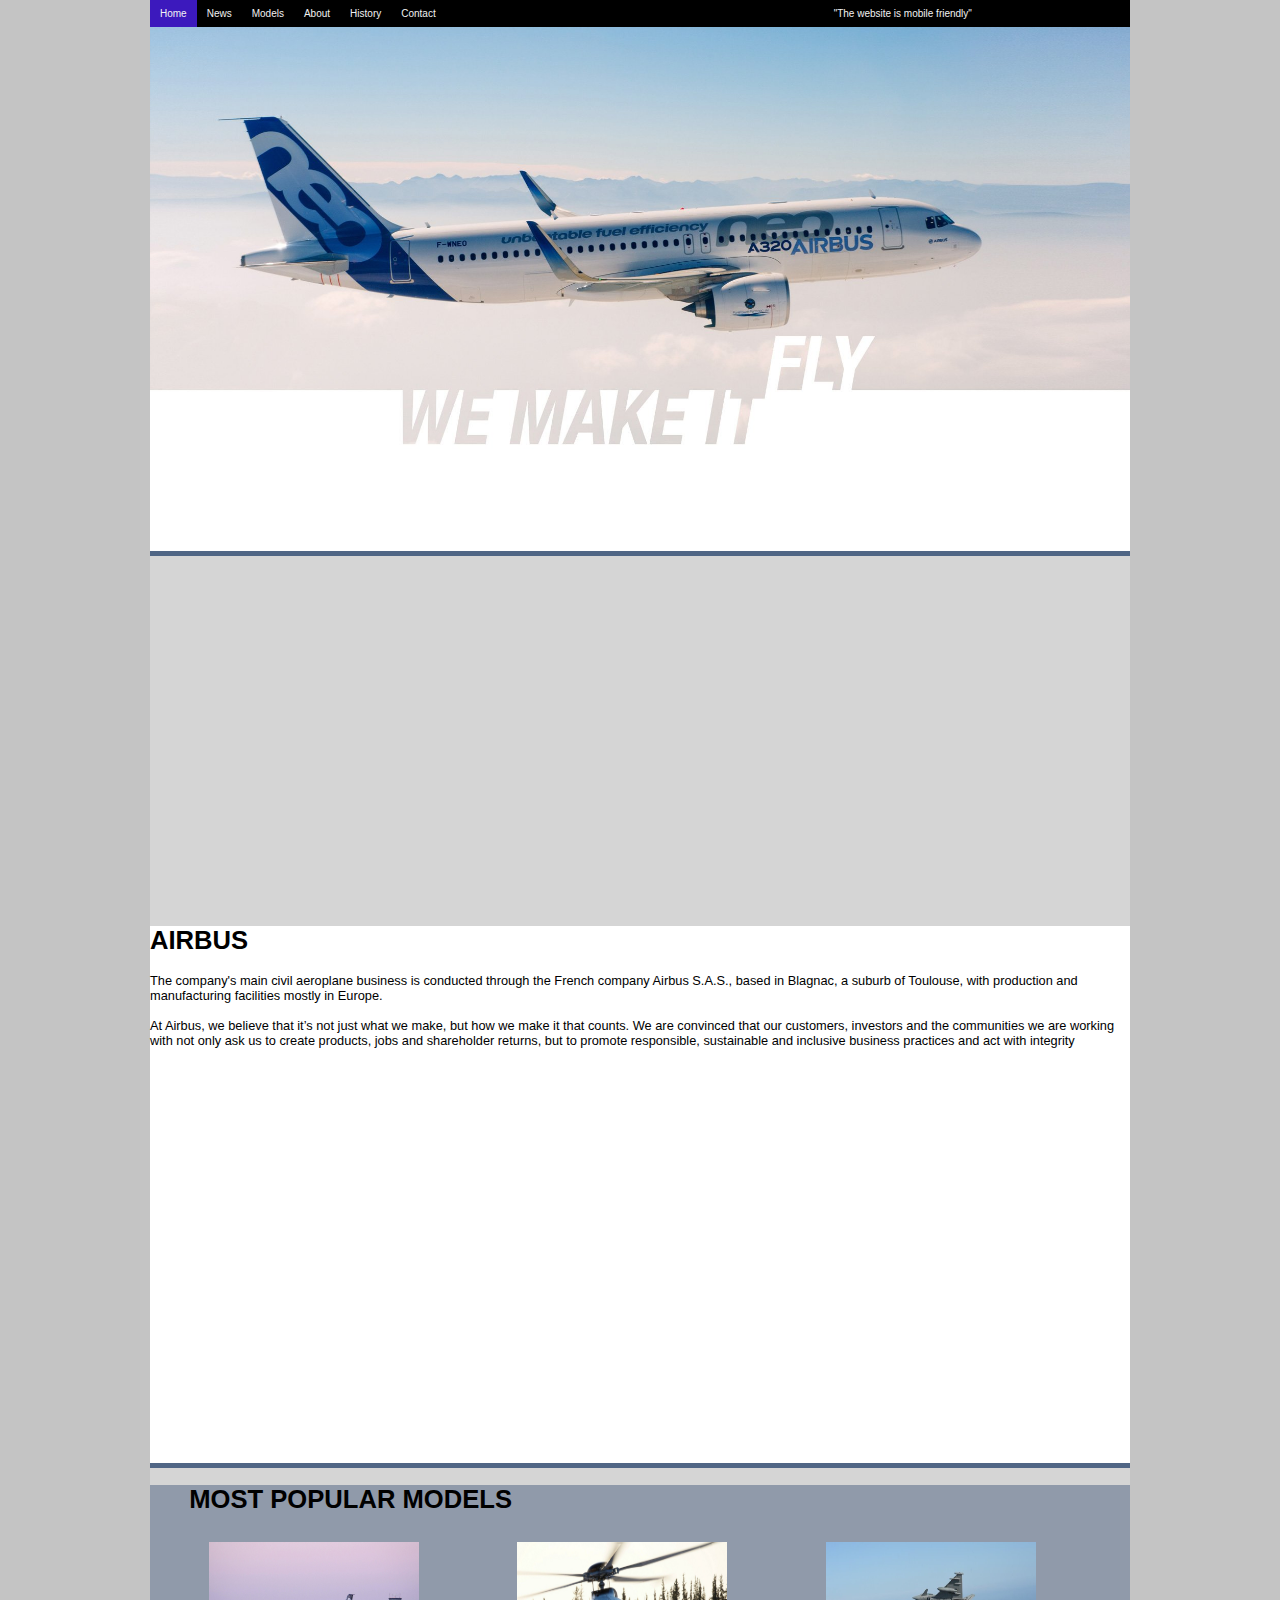
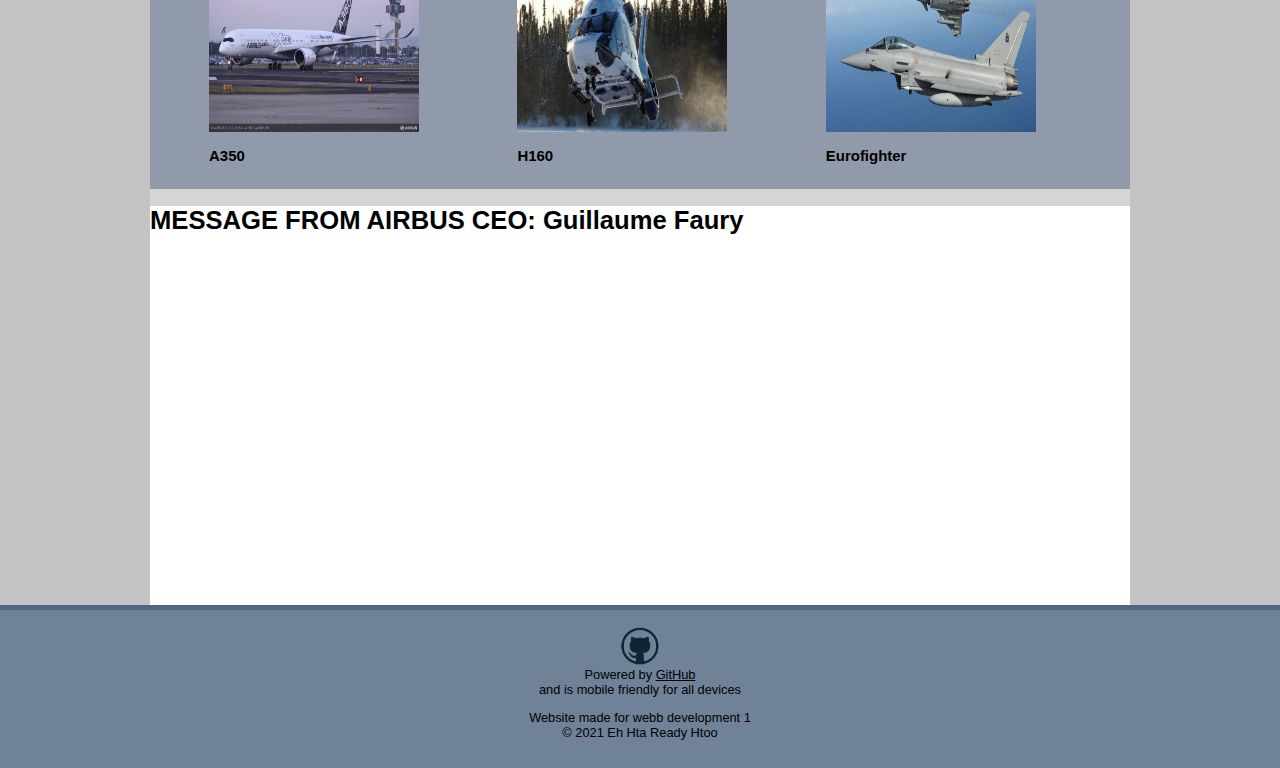
<file: HTML/index.html>
<!DOCTYPE html>
<html lang="en">
    <meta charset="UTF-8">
    <meta name="viewport" content="width=device-width,initial-scale=1">
    <link rel="stylesheet" type="text/css" href="https://eh03rh.github.io/ehhta.webb/CSS/Style.css">
    <head>
        <title>Aviation: Home</title>
        <link rel="shortcut icon" href="../Images/logo_blue.png" type="image">
    </head>
    <style>
    </style>
    <body>
            
            <div class="main">                    
                <div class="menu"> 
                    <a class="menu-a" style="background-color: #3c19bd;" href="index.html">Home</a>
                    <a class="menu-a" href="news.html">News</a>
                    <a class="menu-a" href="models.html">Models</a>
                     <a class="menu-a" href="about.html">About</a>
                     <a class="menu-a" href="history.html">History</a>
                    <a class="menu-a" href="contact.html">Contact</a>
                    <a class="menu-a-text">"The website is mobile friendly"</a>
                </div>
   
                <div class="center">
                   
                    <img src="../Images/landingpage-stage-A320neo-2.jpg" width="100%">
                    <div style="background-color:#506685; height:5px; width:100%;"></div>
                    <iframe width="100%" height="350" src="https://www.youtube.com/embed/2wQuZ3iglDU" title="YouTube video player" frameborder="0" allow="accelerometer; autoplay; clipboard-write; encrypted-media; gyroscope; picture-in-picture" allowfullscreen></iframe>
                </div>
                
                <div style="background-color: rgb(255, 255, 255);" class="center">
                    <h1>AIRBUS</h1>
                    <p>The company's main civil aeroplane business is conducted through the French company Airbus S.A.S., based in Blagnac, a suburb of Toulouse, with production and manufacturing facilities mostly in Europe.
                        <br>
                        <br>
                        At Airbus, we believe that it’s not just what we make, but how we make it that counts. We are convinced that our customers, investors and the communities we are working with not only ask us to create products, jobs and shareholder returns, but to promote responsible, sustainable and inclusive business practices and act with integrity
                     </p>
                     <iframe width="100%" height="400" src="https://www.youtube.com/embed/OaTRtau4sjA" title="YouTube video player" frameborder="0" allow="accelerometer; autoplay; clipboard-write; encrypted-media; gyroscope; picture-in-picture" allowfullscreen></iframe>
                </div>
                    
                <div style="background-color:#506685; height:5px; width:100%;"></div>

                    
                <div style="background-color: rgb(144, 154, 170);" class="center">
                    <h1 style="margin-left:4%;">MOST POPULAR MODELS</h1>
                    <div class="row">
                        <div class="column">
                            <a href=""><img src="../Images/bild1.jpg" class="hv" alt="A350" width="210" height="190"></a>
                            <h3>A350</h3>
                        </div>
                            
                        <div class="column">
                            <a href=""><img src="../Images/h160.jpg" class="hv" alt="H160" width="210" height="190"></a>
                            <h3>H160</h3>
                        </div>
                            
                        <div class="column">
                            <a href=""><img src="../Images/eurofighter.JPG" class="hv" alt="Eurofighter" width="210" height="190"></a>
                            <h3>Eurofighter</h3>
                        </div>
                    </div>  
                </div>
                <div style="background-color:rgb(255, 255, 255);" class="center" >
                    <h1>MESSAGE FROM AIRBUS CEO: Guillaume Faury</h1>
                    <iframe width="100%" height="350" src="https://www.youtube.com/embed/WnGIZE_FUSc" title="YouTube video player" frameborder="0" allow="accelerometer; autoplay; clipboard-write; encrypted-media; gyroscope; picture-in-picture" allowfullscreen></iframe>
                </div>
    
            </div>

            <div style="background-color:#506685; height:30px; width:100%; height: 5px;"></div>
            <div style=" text-align: center;" class="center">
                <footer style="background-color: #6F8298;">
                    <br>
                    <img src="../Images/github_logo.png" class="center" style="width:5%">
                    <p class="center">Powered by <a style="color:inherit" href="https://github.com/EH03RH/ehhta.webb" target="_blank">GitHub</a><br>and is mobile friendly for all devices</p>
                    <p>Website made for webb development 1 <br> &copy; 2021 Eh Hta Ready Htoo</p>
                    <br>
                </footer>
            </div>  
    </body>
</html>
</file>
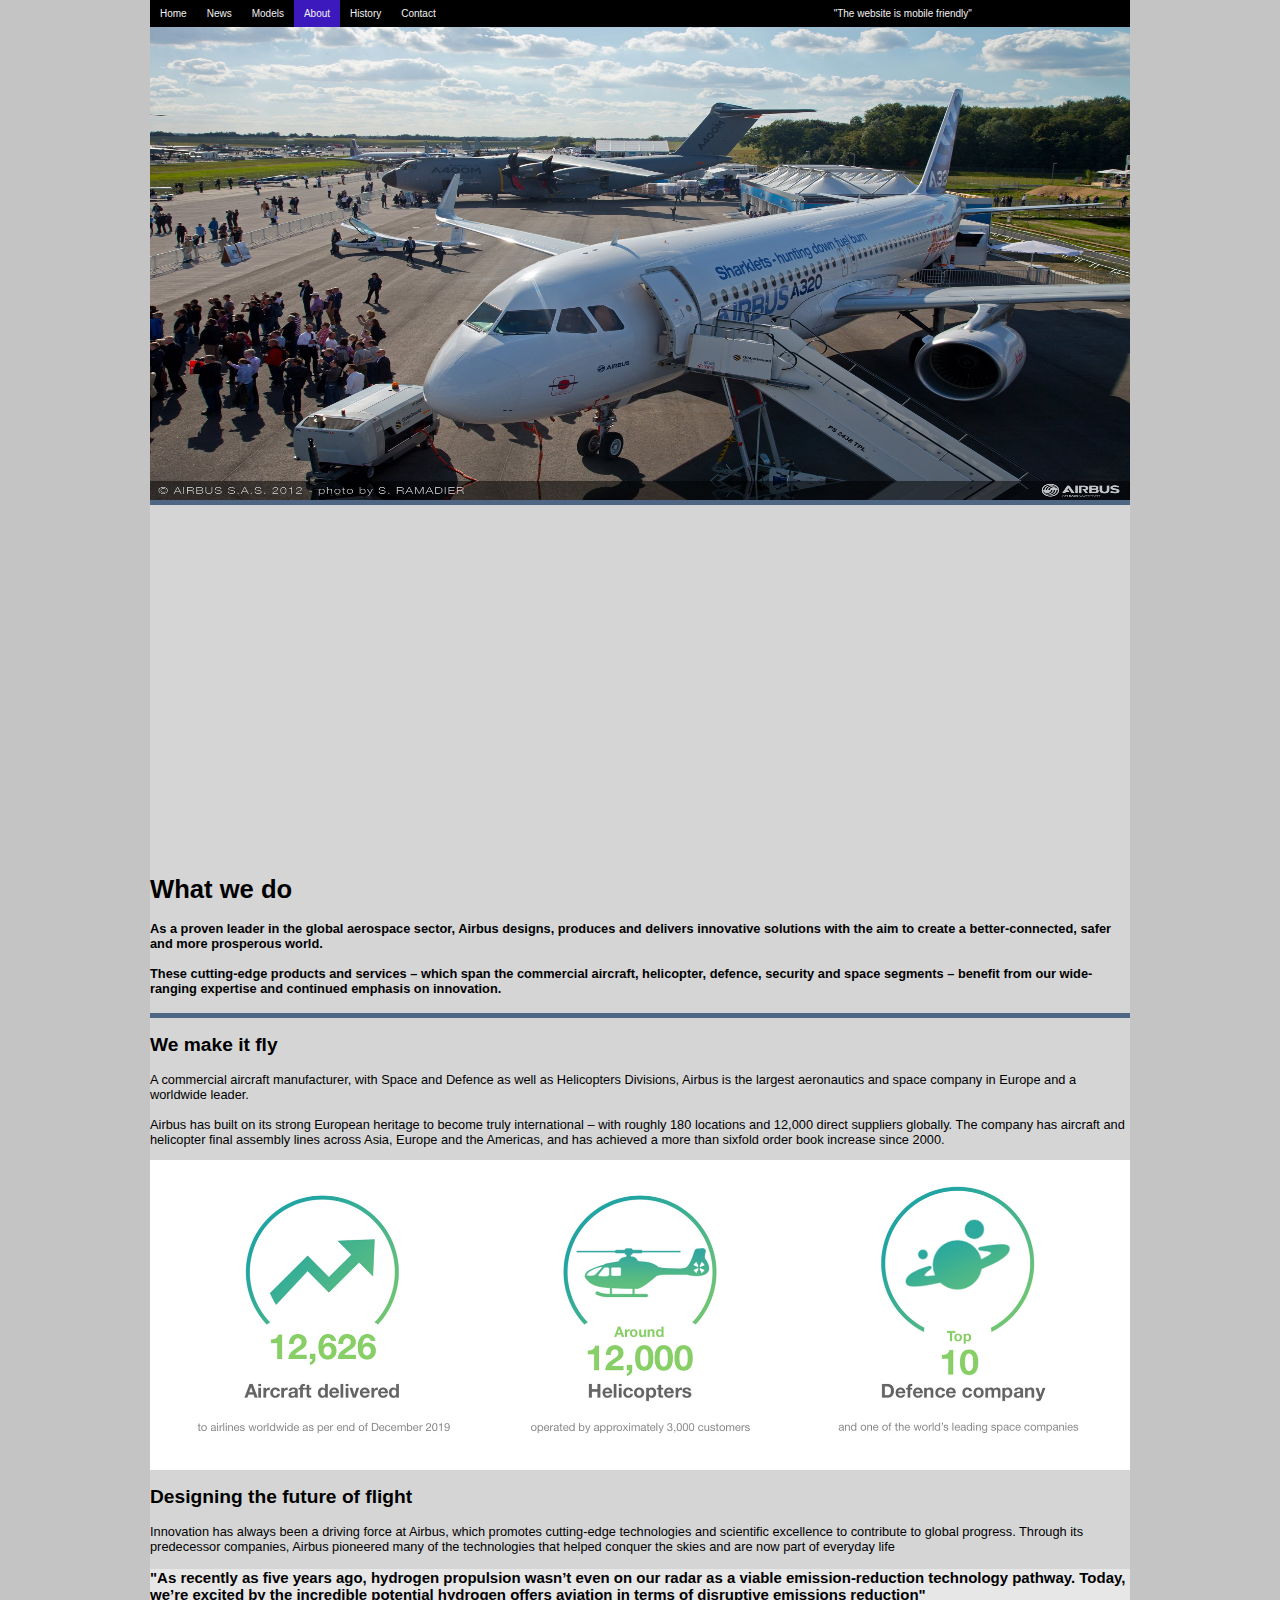
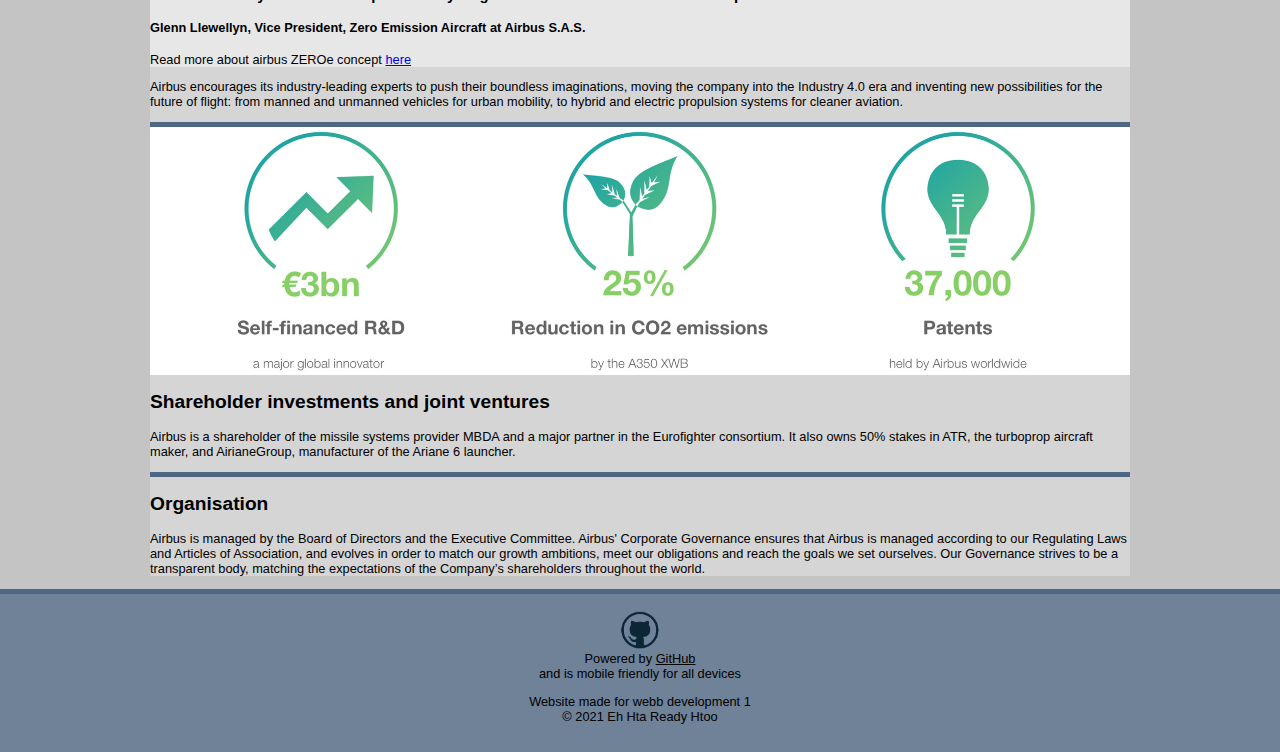
<file: HTML/about.html>
<!DOCTYPE html>
<html lang="en">
    <meta charset="UTF-8">
    <meta name="viewport" content="width=device-width,initial-scale=1">
    <link rel="stylesheet" type="text/css" href="https://eh03rh.github.io/ehhta.webb/CSS/Style.css">
    <head>
        <title>Aviation: About</title>
        <link rel="shortcut icon" href="../Images/logo_blue.png" type="image">
    </head>
    <style>
    </style>
    <body>
            
            <div class="main">
               <div class="menu"> 
                    <a class="menu-a"  href="index.html">Home</a>
                    <a class="menu-a" href="news.html">News</a>
                    <a class="menu-a" href="models.html">Models</a>
                     <a class="menu-a" style="background-color: #3c19bd;" href="about.html">About</a>
                     <a class="menu-a" href="history.html">History</a>
                    <a class="menu-a" href="contact.html">Contact</a>
                    <a class="menu-a-text">"The website is mobile friendly"</a>
                </div>
                
                <div class="center">
                    <img src="../Images/ILA_Static_display.jpg" width="100%" height="500">
                    <div style="background-color:#506685; height:5px; width:100%;"></div>
                    <iframe width="100%" height="350" src="https://www.youtube.com/embed/FHVCxRGFGuk" title="YouTube video player" frameborder="0" allow="accelerometer; autoplay; clipboard-write; encrypted-media; gyroscope; picture-in-picture" allowfullscreen></iframe>
                </div>
                
                <div class="center">
                    <h1>What we do</h1>
                    <h4>As a proven leader in the global aerospace sector, Airbus designs, produces and delivers innovative solutions with the aim to create a better-connected, safer and more prosperous world.
                    <br> 
                    <br> These cutting-edge products and services – which span the commercial aircraft, helicopter, defence, security and space segments – benefit from our wide-ranging expertise and continued emphasis on innovation.
                    </h4>
                    <div style="background-color:#506685; height:5px; width:100%;"></div>
                    <h2>We make it fly</h2>
                    <p>A commercial aircraft manufacturer, with Space and Defence as well as Helicopters Divisions, Airbus is the largest aeronautics and space company in Europe and a worldwide leader. 
                    <br> 
                    <br> Airbus has built on its strong European heritage to become truly international – with roughly 180 locations and 12,000 direct suppliers globally. The company has aircraft and helicopter final assembly lines across Asia, Europe and the Americas, and has achieved a more than sixfold order book increase since 2000.</p>
                    <img class="slides" src="../Images/About-Airbus-infographic-deliveries.png" width="100%" height="auto">
                    <h2>Designing the future of flight</h2>
                    <p>Innovation has always been a driving force at Airbus, which promotes cutting-edge technologies and scientific excellence to contribute to global progress. Through its predecessor companies, Airbus pioneered many of the technologies that helped conquer the skies and are now part of everyday life
                    <div style="background-color: #E7E7E7;">
                        <h3>"As recently as five years ago, hydrogen propulsion wasn’t even on our radar as a viable emission-reduction technology pathway. Today, we’re excited by the incredible potential hydrogen offers aviation in terms of disruptive emissions reduction"</h3>
                        <h4>Glenn Llewellyn, Vice President, Zero Emission Aircraft at Airbus S.A.S.</h4>
                        <p>Read more about airbus ZEROe concept <a href="https://www.airbus.com/newsroom/stories/these-new-Airbus-concept-aircraft-have-one-thing-in-common.html">here</a></p>
                    </div>
                    <p>Airbus encourages its industry-leading experts to push their boundless imaginations, moving the company into the Industry 4.0 era and inventing new possibilities for the future of flight: from manned and unmanned vehicles for urban mobility, to hybrid and electric propulsion systems for cleaner aviation.</p>
                    <div style="background-color:#506685; height:5px; width:100%;"></div>
                    <img class="slides" src="../Images/About-Airbus-infographic-RD.png" width="100%" height="auto">
                    <h2>Shareholder investments and joint ventures</h2>
                    <p>Airbus is a shareholder of the missile systems provider MBDA and a major partner in the Eurofighter consortium. It also owns 50% stakes in ATR, the turboprop aircraft maker, and AirianeGroup, manufacturer of the Ariane 6 launcher.</p>
                    <div style="background-color:#506685; height:5px; width:100%;"></div>
                    <h2>Organisation</h2>
                    <p>Airbus is managed by the Board of Directors and the Executive Committee. Airbus' Corporate Governance ensures that Airbus is managed according to our Regulating Laws and Articles of Association, and evolves in order to match our growth ambitions, meet our obligations and reach the goals we set ourselves. Our Governance strives to be a transparent body, matching the expectations of the Company’s shareholders throughout the world.</p>
                </div>
                    
            </div>
            <div style="background-color:#506685; height:30px; width:100%; height: 5px;"></div>
            <div style=" text-align: center;" class="center">
                <footer style="background-color: #6F8298;">
                    <br>
                    <img src="../Images/github_logo.png" class="center" style="width:5%">
                    <p class="center">Powered by <a style="color:inherit" href="https://github.com/EH03RH/ehhta.webb" target="_blank">GitHub</a><br>and is mobile friendly for all devices</p>
                    <p>Website made for webb development 1 <br> &copy; 2021 Eh Hta Ready Htoo</p>
                    <br>
                </footer>
            </div> 
    </body>
</html>
</file>
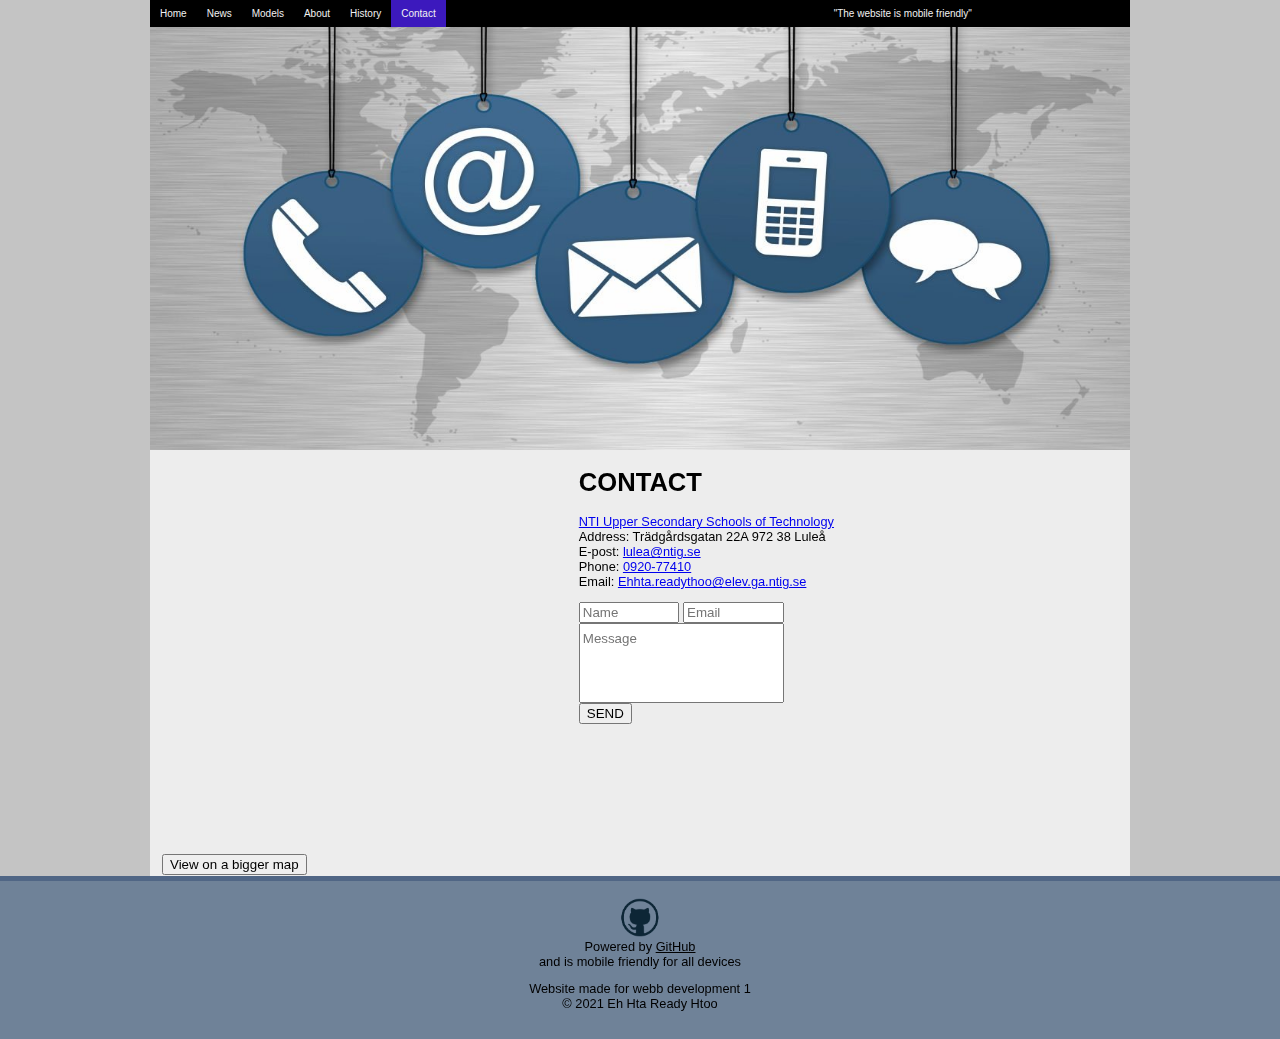
<file: HTML/contact.html>
<!DOCTYPE html>
<html lang="en">
    <meta charset="UTF-8">
    <meta name="viewport" content="width=device-width,initial-scale=1">
    <link rel="stylesheet" type="text/css" href="https://eh03rh.github.io/ehhta.webb/CSS/Style.css">
    <head>
        <title>Aviation: Contact</title>
        <link rel="shortcut icon" href="../Images/logo_blue.png" type="image">
    </head>
    <style>
    </style>
    <body>

            <div class="main">
                <div class="menu"> 
                    <a class="menu-a"  href="index.html">Home</a>
                    <a class="menu-a" href="news.html">News</a>
                    <a class="menu-a" href="models.html">Models</a>
                     <a class="menu-a" href="about.html">About</a>
                     <a class="menu-a" href="history.html">History</a>
                    <a class="menu-a" style="background-color: #3c19bd;" href="contact.html">Contact</a>
                    <a class="menu-a-text">"The website is mobile friendly"</a>
                </div>

                <div class="center not-found-page">
                    <img src="../Images/Contact-Us_Hero-Image-1-1280x640.jpg" width="100%" height="450">

                </div>

                <div style="background-color: #EDEDED; padding-left: 11px;" class="center">
                    <div class="row">
                        <div class="models-column">
                            <iframe src="https://www.google.com/maps/embed?pb=!1m18!1m12!1m3!1d1241.551238112366!2d22.136277115939954!3d65.58424448426562!2m3!1f0!2f0!3f0!3m2!1i1024!2i768!4f13.1!3m3!1m2!1s0x467f65593f69c1df%3A0x1440a73ae884e79!2sNTI%20Gymnasiet%20Lule%C3%A5!5e1!3m2!1sen!2sse!4v1621411240259!5m2!1sen!2sse" width="390px" height="400" style="border:0;" allowfullscreen="" loading="lazy"></iframe>
                            <form action="https://www.google.com/maps/place/NTI+Gymnasiet+Lule%C3%A5/@65.5842445,22.1362771,285m/data=!3m1!1e3!4m5!3m4!1s0x467f65593f69c1df:0x1440a73ae884e79!8m2!3d65.5842338!4d22.1383639" target="_blank">
                                <button type="submit">View on a bigger map</button>
                            </form>
                        
                     </div>

                            
                    <div class="models-column" style="padding-left: 1cm;">
                        <h1>CONTACT</h1>
                        <p>
                            <a href="https://www.ntigymnasiet.se/nti-in-english/">NTI Upper Secondary Schools of Technology</a>
                            <br>
                            Address: Trädgårdsgatan 22A 972 38 Luleå
                            <br>
                            E-post: <a href="lulea@ntig.se">lulea@ntig.se</a>
                            <br>
                            Phone: <a href="0920-77410">0920-77410</a>
                            <br>
                            Email: <a href="Ehhta.readythoo@elev.ga.ntig.se">Ehhta.readythoo@elev.ga.ntig.se</a>
                        </p>

                        <form action="404.html" target="_blank">
                            <input type="text" style="width: 29.5%;" placeholder="Name" required name="Name">
                            <input type="text" style="width: 29.5%;" placeholder="Email" required name="Email">
                            <input type="text" style="width: 60%; padding-top: 1px; padding-bottom: 50px; height: 80px;" placeholder="Message" required name="Message"><br>
                            <button type="submit">SEND</button>
                        </form>
                    </div>
                </div> 
                </div> 

            </div>
            <div style="background-color:#506685; height:30px; width:100%; height: 5px;"></div>
            <div style=" text-align: center;" class="center">
                <footer style="background-color: #6F8298;">
                    <br>
                    <img src="../Images/github_logo.png" class="center" style="width:5%">
                    <p class="center">Powered by <a style="color:inherit" href="https://github.com/EH03RH/ehhta.webb" target="_blank">GitHub</a><br>and is mobile friendly for all devices</p>
                    <p>Website made for webb development 1 <br> &copy; 2021 Eh Hta Ready Htoo</p>
                    <br>
                </footer>
            </div> 
    </body>
</html>
</file>
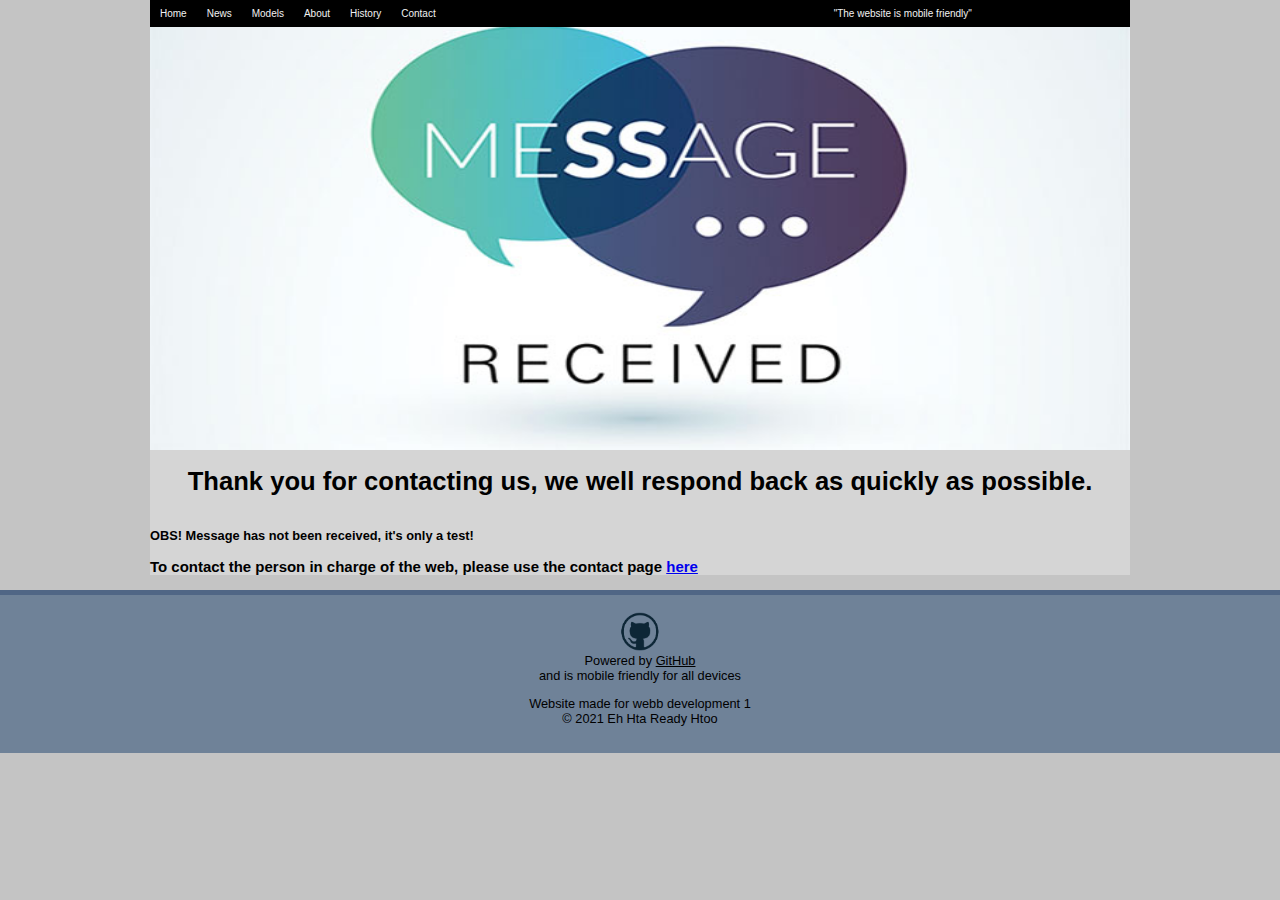
<file: HTML/message.html>
<!DOCTYPE html>
<html lang="en">
    <meta charset="UTF-8">
    <meta name="viewport" content="width=device-width,initial-scale=1">
   <link rel="stylesheet" type="text/css" href="https://eh03rh.github.io/ehhta.webb/CSS/Style.css">
    <head>
        <title>Aviation: Message</title>
        <link rel="shortcut icon" href="../Images/logo_blue.png" type="image">
    </head>
    <style>
    </style>
    <body>
            
            <div class="main">
                <div class="menu"> 
                    <a class="menu-a"  href="index.html">Home</a>
                    <a class="menu-a" href="news.html">News</a>
                    <a class="menu-a" href="models.html">Models</a>
                     <a class="menu-a" href="about.html">About</a>
                     <a class="menu-a" href="history.html">History</a>
                    <a class="menu-a" href="contact.html">Contact</a>
                    <a class="menu-a-text">"The website is mobile friendly"</a>
                </div>
                
                <div class="center">
                    <img src="../Images/Message-received.jpg" width="100%" height="450">
                    <h1 style="text-align: center;">Thank you for contacting us, we well respond back as quickly as possible.</h1>
                    <br>
                    <strong style="color: black;">OBS! Message has not been received, it's only a test!</strong>
                    <h3 style="color: black;">To contact the person in charge of the web, please use the contact page <a href="contact.html">here</a></h3>
                </div>
    
            </div>
            <div style="background-color:#506685; height:30px; width:100%; height: 5px;"></div>
            <div style=" text-align: center;" class="center">
                <footer style="background-color: #6F8298;">
                    <br>
                    <img src="../Images/github_logo.png" class="center" style="width:5%">
                    <p class="center">Powered by <a style="color:inherit" href="https://github.com/EH03RH/ehhta.webb" target="_blank">GitHub</a><br>and is mobile friendly for all devices</p>
                    <p>Website made for webb development 1 <br> &copy; 2021 Eh Hta Ready Htoo</p>
                    <br>
                </footer>
            </div> 
    </body>
</html>
</file>
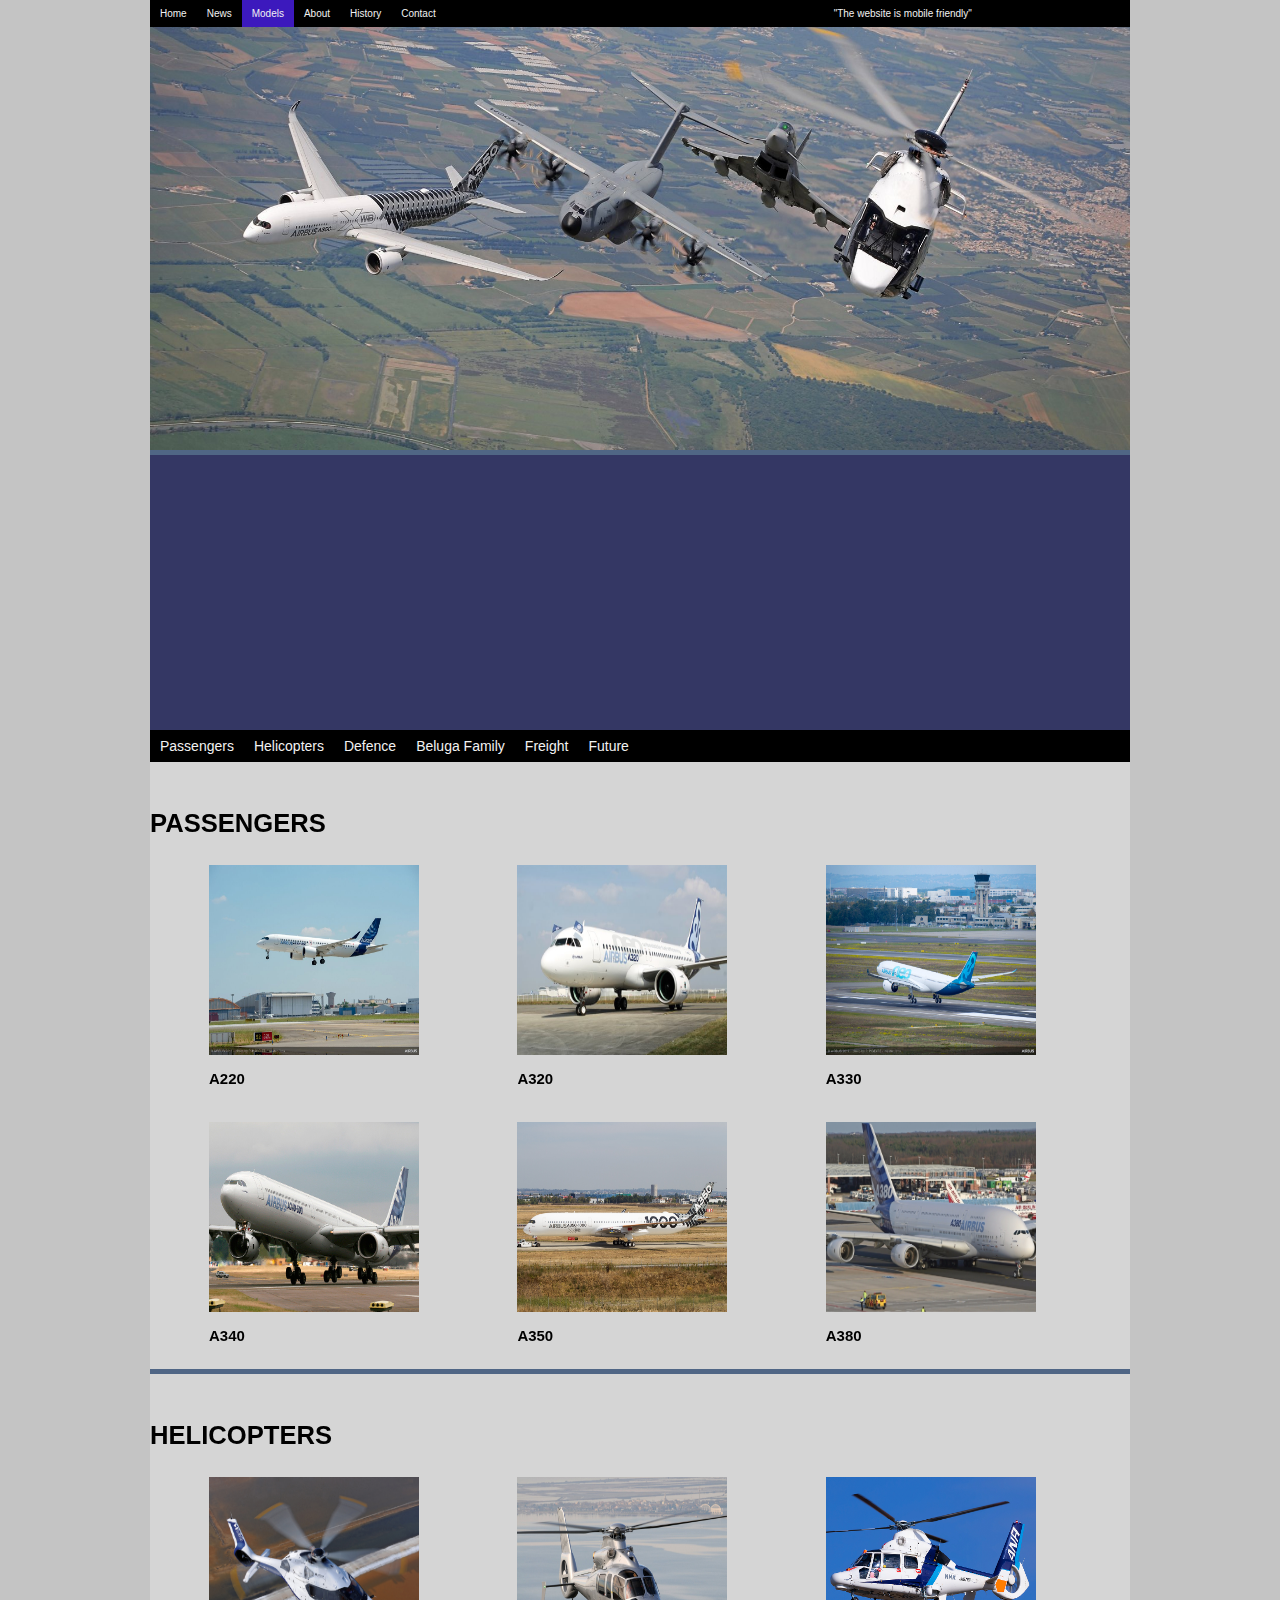
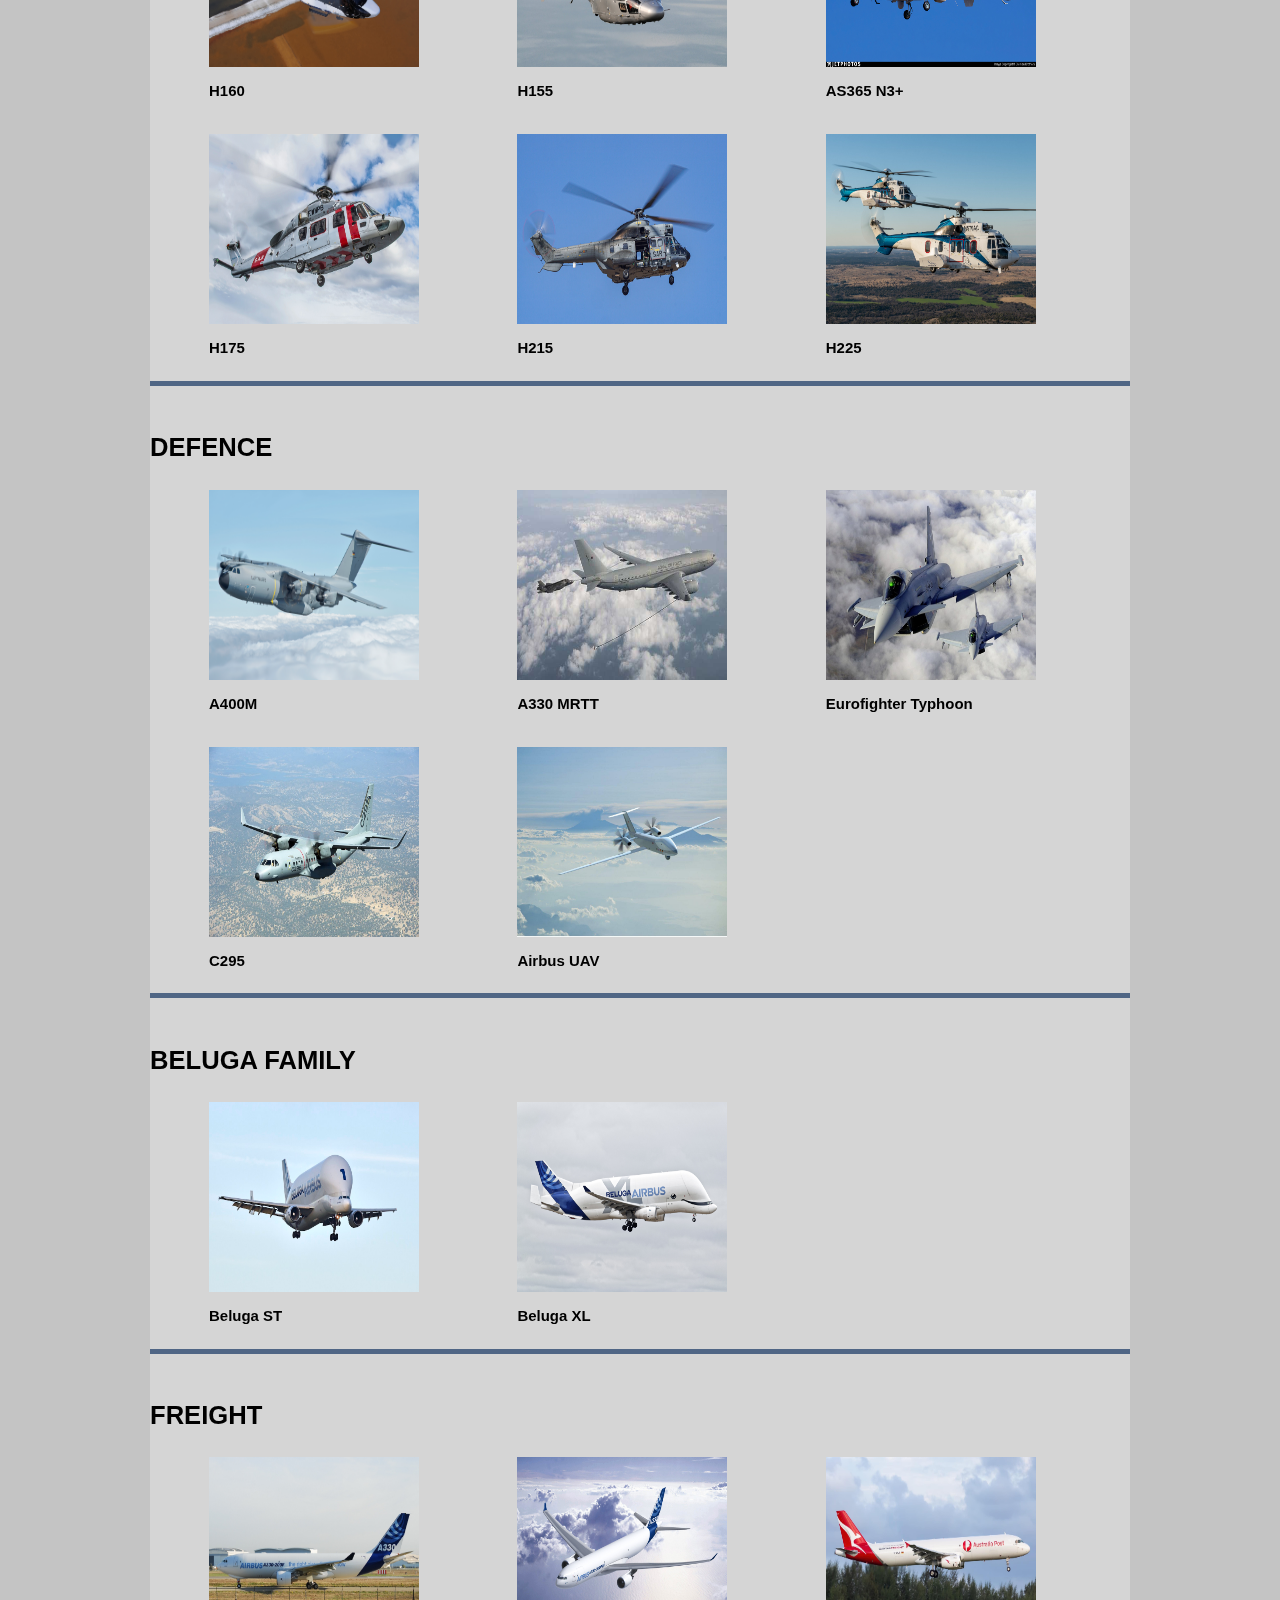
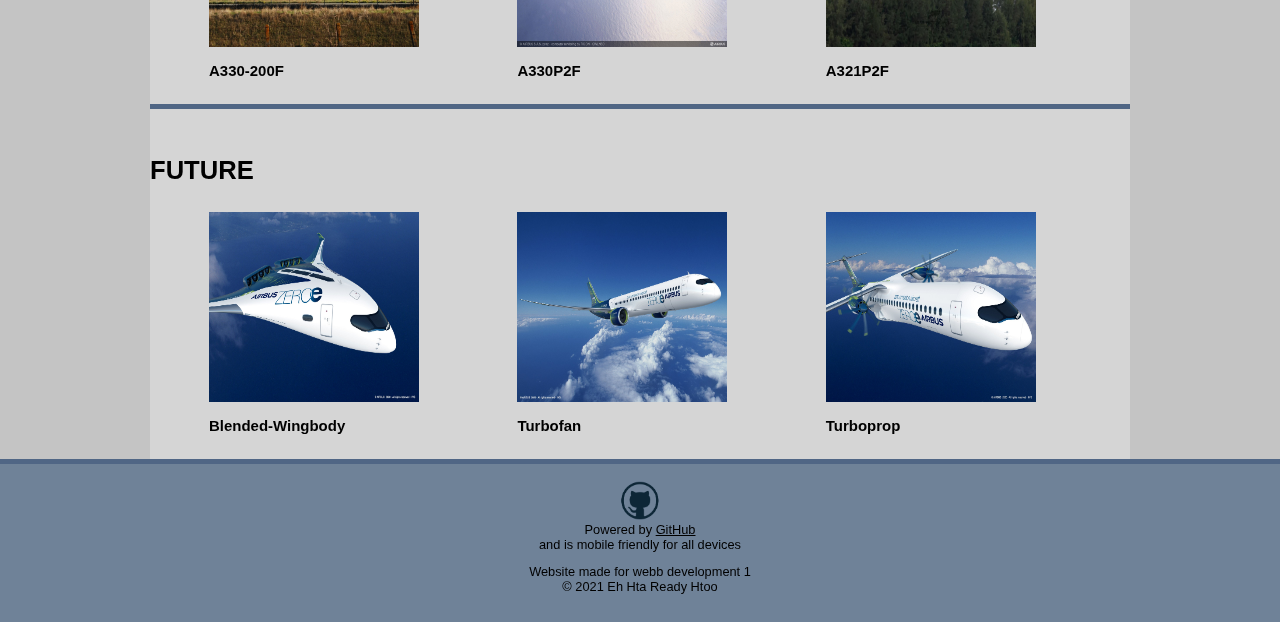
<file: HTML/models.html>
<!DOCTYPE html>
<html lang="en">
    <meta charset="UTF-8">
    <meta name="viewport" content="width=device-width,initial-scale=1">
     <link rel="stylesheet" type="text/css" href="https://eh03rh.github.io/ehhta.webb/CSS/Style.css">
    <head>
        <title>Aviation: Models</title>
        <link rel="shortcut icon" href="../Images/logo_blue.png" type="image">
    </head>
    <style>
    </style>
    <body>
            
            <div class="main">
                <div class="menu"> 
                    <a class="menu-a"  href="index.html">Home</a>
                    <a class="menu-a" href="news.html">News</a>
                    <a class="menu-a" style="background-color: #3c19bd;" href="models.html">Models</a>
                     <a class="menu-a" href="about.html">About</a>
                     <a class="menu-a" href="history.html">History</a>
                    <a class="menu-a" href="contact.html">Contact</a>
                    <a class="menu-a-text">"The website is mobile friendly"</a>
                </div>
                
                <div class="center">
                    <img src="../Images/airbus-aircrafts-helicopters-family-flight.jpg" width="100%" height="450">
                    <div style="background-color:#506685; height:5px; width:100%;"></div>

                    <div class="center">
                         <div class="row" style="background-color: rgb(52, 55, 100); padding-left: 11%; padding-right: 4%;">
                            <div class="models-column">
                                <iframe width="360px" height="270" src="https://www.youtube.com/embed/U09DEIWnNvA" title="YouTube video player" frameborder="0" allow="accelerometer; autoplay; clipboard-write; encrypted-media; gyroscope; picture-in-picture" allowfullscreen></iframe>
                            </div>
                                
                            <div class="models-column">
                                <iframe width="360px" height="270" src="https://www.youtube.com/embed/hUF_QxuRz7c" title="YouTube video player" frameborder="0" allow="accelerometer; autoplay; clipboard-write; encrypted-media; gyroscope; picture-in-picture" allowfullscreen></iframe>
                            </div>
                        </div>  
                    </div>

                    <div class="models-navbar">
                        <a href="#Passengers">Passengers</a>
                        <a href="#Helicopters">Helicopters</a>
                        <a href="#Defence">Defence</a>
                        <a href="#Beluga-Family">Beluga Family</a>
                        <a href="#Freight">Freight</a>
                        <a href="#Future">Future</a>
                    </div>
                </div>

                

                <div class="center" id="Passengers">
                    <br>
                    <br>
                    <h1>PASSENGERS</h1>
                    <div class="row">
                        <div class="column">
                            <a href="https://www.airbus.com/aircraft/passenger-aircraft/a220-family.html"><img src="../Images/Airbus-A220-300-new-member-of-the-airbus-single-aisle-family-landing-002.jpg" class="hv" alt="A220" width="210" height="190"></a>
                            <h3>A220</h3>
                        </div>
                            
                        <div class="column">
                            <a href="https://www.airbus.com/aircraft/passenger-aircraft/a320-family.html"><img src="../Images/thumb2-airbus-a320-4k-new-airplanes-passenger-aircraft-airliner.jpg" class="hv" alt="A320" width="210" height="190"></a>
                            <h3>A320</h3>
                        </div>
                            
                        <div class="column">
                            <a href="https://www.airbus.com/aircraft/passenger-aircraft/a330-family.html"><img src="../Images/A330neo-LANDING.jpg" class="hv" alt="A330" width="210" height="190"></a>
                            <h3>A330</h3>
                        </div>
                    </div>
                    
                    <div class="row">
                        <div class="column">
                            <a href="https://www.airbus.com/aircraft/previous-generation-aircraft/a340-family/a340-600.html"><img src="../Images/33f8db1c9f81acc40a67ac27fee95632.jpg" class="hv" alt="A340" width="210" height="190"></a>
                            <h3>A340</h3>
                        </div>
                            
                        <div class="column">
                            <a href="https://www.airbus.com/aircraft/passenger-aircraft/a350xwb-family.html"><img src="../Images/airbus_a350-1000_taxiing.jpg" class="hv" alt="A350" width="210" height="190"></a>
                            <h3>A350</h3>
                        </div>
                            
                        <div class="column">
                            <a href="https://www.airbus.com/aircraft/passenger-aircraft/a380.html"><img src="../Images/Airbus_A380-800_Original_Livery.jpg" class="hv" alt="A380" width="210" height="190"></a>
                            <h3>A380</h3>
                        </div>
                    </div> 
                </div>
                <div style="background-color:#506685; height:5px; width:100%;"></div>

                <div class="center" id="Helicopters">
                    <br>
                    <br>
                    <h1>HELICOPTERS</h1>
                    <div class="row">
                        <div class="column">
                            <a href="https://www.airbus.com/helicopters/civil-helicopters/medium/h160.html"><img src="../Images/4-h160-c-a-pecchi-1.jpg" class="hv" alt="H160" width="210" height="190"></a>
                            <h3>H160</h3>
                        </div>
                            
                        <div class="column">
                            <a href="https://www.airbus.com/helicopters/civil-helicopters/medium/h155.html"><img src="../Images/CDPH-2619-055-1.jpg" class="hv" alt="H155" width="210" height="190"></a>
                            <h3>H155</h3>
                        </div>
                            
                        <div class="column">
                            <a href="https://www.airbus.com/helicopters/civil-helicopters/medium/as365-n3plus.html"><img src="../Images/68301_1608823413.jpg" class="hv" alt="AS365 N3+" width="210" height="190"></a>
                            <h3>AS365 N3+</h3>
                        </div>
                    </div>
                    
                    <div class="row">
                        <div class="column">
                            <a href="https://www.airbus.com/helicopters/civil-helicopters/Super-medium/h175.html"><img src="../Images/F-WWPB_(8970723436).jpg" class="hv" alt="H175" width="210" height="190"></a>
                            <h3>H175</h3>
                        </div>
                            
                        <div class="column">
                            <a href="https://www.airbus.com/helicopters/civil-helicopters/heavy/h215.html"><img src="../Images/48872636886_3501e92f77_b.jpg" class="hv" alt="H215" width="210" height="190"></a>
                            <h3>H215</h3>
                        </div>
                            
                        <div class="column">
                            <a href="https://www.airbus.com/helicopters/civil-helicopters/heavy/h225.html"><img src="../Images/H225-DSC7900-DanMegna.jpg" class="hv" alt="H225" width="210" height="190"></a>
                            <h3>H225</h3>
                        </div>
                    </div>
                </div>
                <div style="background-color:#506685; height:5px; width:100%;"></div>

                <div class="center" id="Defence">
                    <br>
                    <br>
                    <h1>DEFENCE</h1>
                    <div class="row">
                        <div class="column">
                            <a href="https://www.airbus.com/defence/a400m.html"><img src="../Images/German_Air_Force_Airbus_A400M_(out_cropped).jpg" class="hv" alt="A400M" width="210" height="190"></a>
                            <h3>A400M</h3>
                        </div>
                            
                        <div class="column">
                            <a href="https://www.airbus.com/defence/a330mrtt.html"><img src="../Images/A330MRTT-F-35-2.jpg" class="hv" alt="A330 MRTT" width="210" height="190"></a>
                            <h3>A330 MRTT</h3>
                        </div>
                            
                        <div class="column">
                            <a href="https://www.airbus.com/defence/eurofighter.html"><img src="../Images/web.eurofighter.large.10.jpg" class="hv" alt="Eurofighter Typhoon" width="210" height="190"></a>
                            <h3>Eurofighter Typhoon</h3>
                        </div>
                    </div> 
                    
                    <div class="row">
                        <div class="column">
                            <a href="https://www.airbus.com/defence/c295.html"><img src="../Images/India_C295W_Airbus.jpg" class="hv" alt="C295" width="210" height="190"></a>
                            <h3>C295</h3>
                        </div>
                            
                        <div class="column">
                            <a href="https://www.airbus.com/defence/uav.html"><img src="../Images/MALE-RPAS-01-A4-quer.jpg" class="hv" alt="Airbus UAV" width="210" height="190"></a>
                            <h3>Airbus UAV</h3>
                        </div>
                    </div> 
                </div>
                <div style="background-color:#506685; height:5px; width:100%;"></div>

                <div class="center" id="Beluga-Family">
                    <br>
                    <br>
                    <h1>BELUGA FAMILY</h1>
                    <div class="row">
                        <div class="column">
                            <a href="https://www.airbus.com/aircraft/freighter/beluga.html"><img src="../Images/A 300-600 ST F-GSTA  N° 1 23-11-2015.jfif" class="hv" alt="Beluga ST" width="210" height="190"></a>
                            <h3>Beluga ST</h3>
                        </div>
                            
                        <div class="column">
                            <a href="https://www.airbus.com/aircraft/freighter/belugaxl.html"><img src="../Images/F-WBXL_-_Airbus_A330-743L_Beluga_XL_(48928991596).jpg" class="hv" alt="Beluga XL" width="210" height="190"></a>
                            <h3>Beluga XL</h3>
                        </div>
                    </div>  
                </div>
                <div style="background-color:#506685; height:5px; width:100%;"></div>

                <div class="center" id="Freight">
                    <br>
                    <br>
                    <h1>FREIGHT</h1>
                    <div class="row">
                        <div class="column">
                            <a href="https://www.airbus.com/aircraft/freighter/a330-200f.html"><img src="../Images/avion-cargo-airbus-a330-200f.jpg" class="hv" alt="A330-200F" width="210" height="190"></a>
                            <h3>A330-200F</h3>
                        </div>
                            
                        <div class="column">
                            <a href="https://www.airbus.com/aircraft/freighter/a330p2f.html"><img src="../Images/A330-300P2F_GE_AIRBUS_V25.jpg" class="hv" alt="A330P2F" width="210" height="190"></a>
                            <h3>A330P2F</h3>
                        </div>
                            
                        <div class="column">
                            <a href="https://www.airbus.com/aircraft/freighter/a320p2f-family.html"><img src="../Images/D-ANJA.jpeg" class="hv" alt="A321P2F" width="210" height="190"></a>
                            <h3>A321P2F</h3>
                        </div>
                    </div>  
                </div>
                <div style="background-color:#506685; height:5px; width:100%;"></div>

                <div class="center" id="Future">
                    <br>
                    <br>
                    <h1>FUTURE</h1>
                    <div class="row">
                        <div class="column">
                            <a href="https://www.airbus.com/innovation/zero-emission/hydrogen/zeroe.html"><img src="../Images/blendedwingbody.jpg" class="hv" alt="Blended-Wingbody" width="210" height="190"></a>
                            <h3>Blended-Wingbody</h3>
                        </div>
                            
                        <div class="column">
                            <a href="https://www.airbus.com/innovation/zero-emission/hydrogen/zeroe.html"><img src="../Images/turbofan.jpg" class="hv" alt="Turbofan" width="210" height="190"></a>
                            <h3>Turbofan</h3>
                        </div>
                            
                        <div class="column">
                            <a href="https://www.airbus.com/innovation/zero-emission/hydrogen/zeroe.html"><img src="../Images/turboprop.jpg" class="hv" alt="Turboprop" width="210" height="190"></a>
                            <h3>Turboprop</h3>
                        </div>
                    </div>  
                </div>
            </div>

            <div style="background-color:#506685; height:30px; width:100%; height: 5px;"></div>
            <div style=" text-align: center;" class="center">
                <footer style="background-color: #6F8298;">
                    <br>
                    <img src="../Images/github_logo.png" class="center" style="width:5%">
                    <p class="center">Powered by <a style="color:inherit" href="https://github.com/EH03RH/ehhta.webb" target="_blank">GitHub</a><br>and is mobile friendly for all devices</p>
                    <p>Website made for webb development 1 <br> &copy; 2021 Eh Hta Ready Htoo</p>
                    <br>
                </footer>
            </div> 
    </body>
</html>
</file>
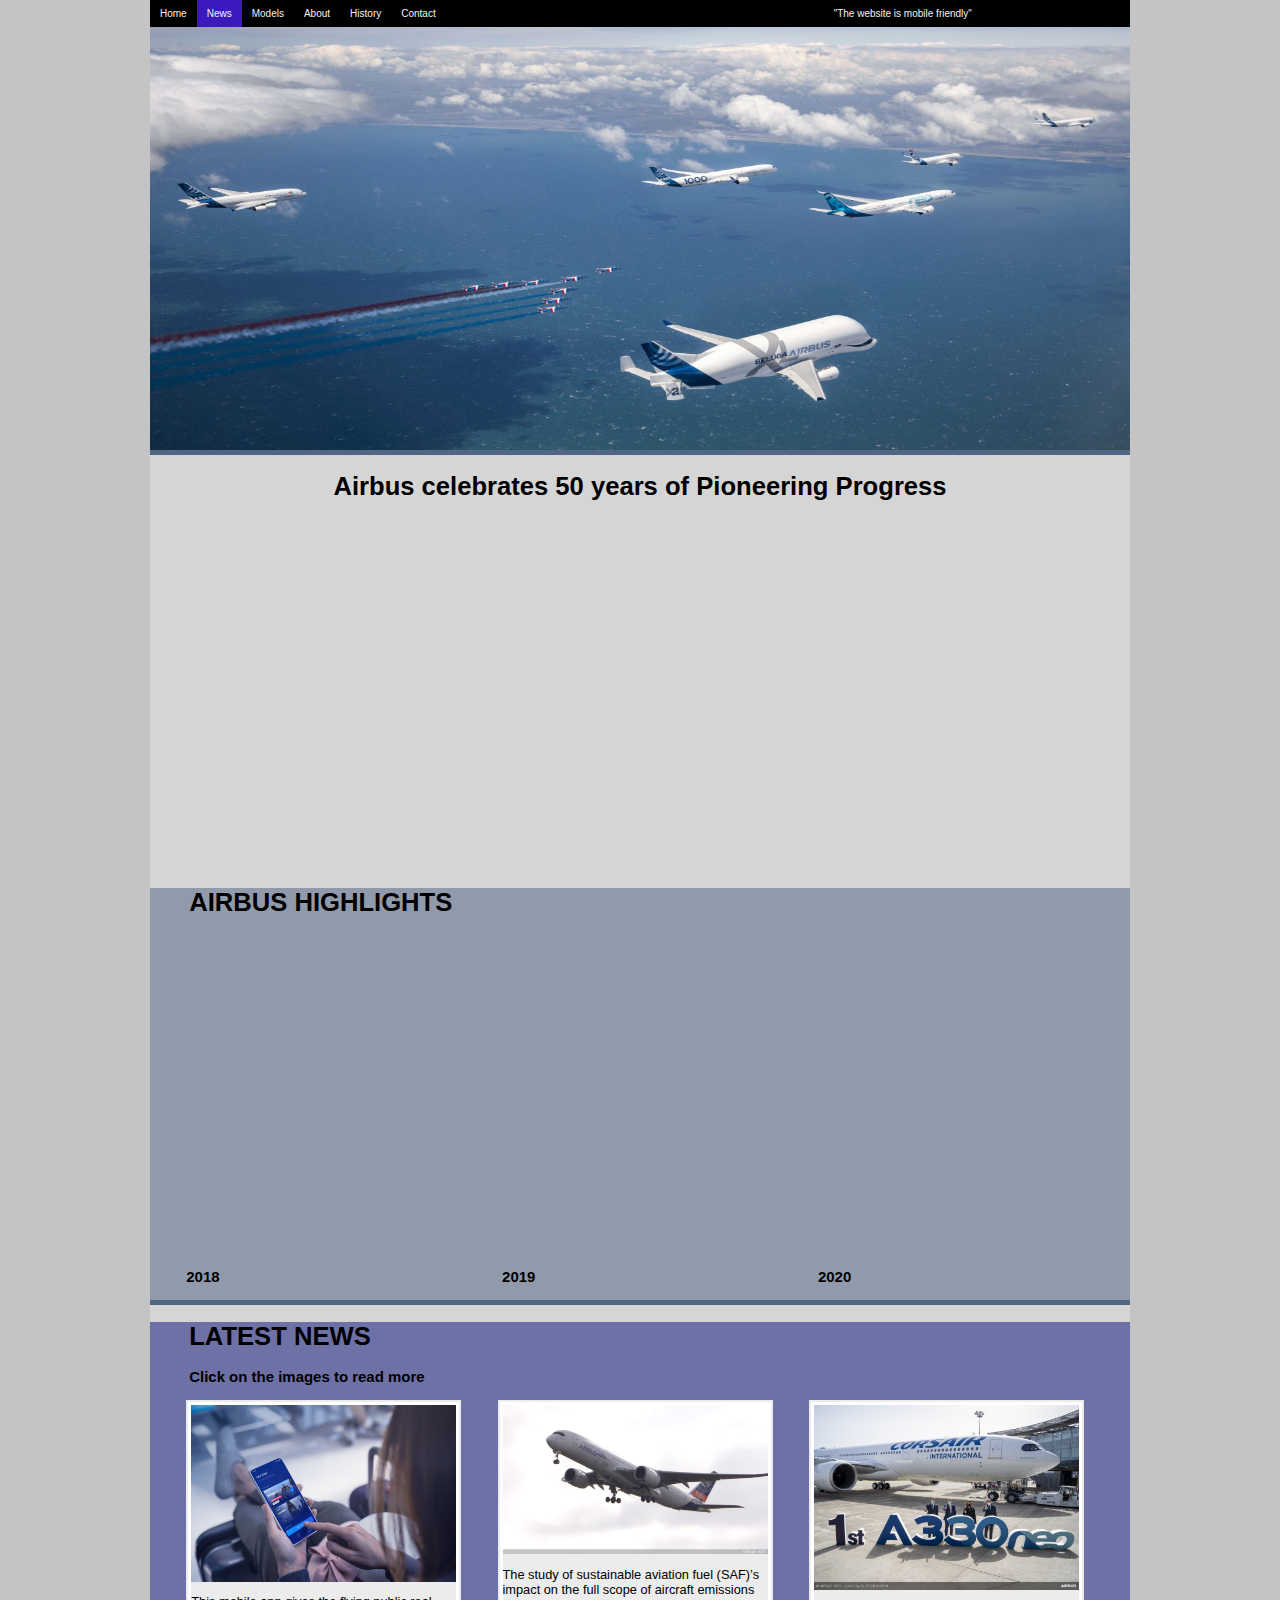
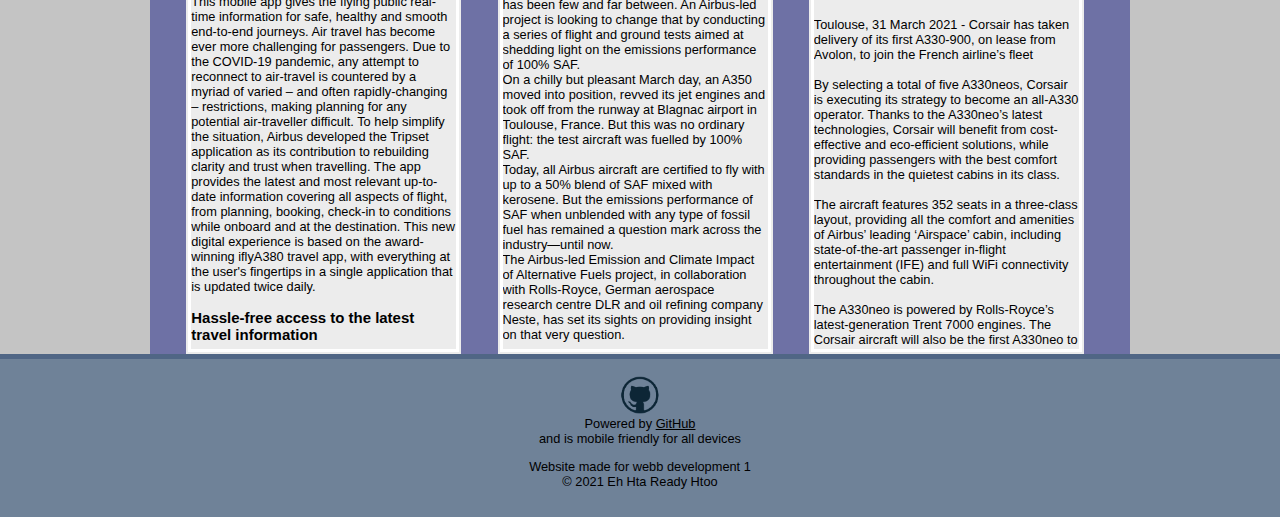
<file: HTML/news.html>
<!DOCTYPE html>
<html lang="en">
    <meta charset="UTF-8">
    <meta name="viewport" content="width=device-width,initial-scale=1">
    <link rel="stylesheet" type="text/css" href="https://eh03rh.github.io/ehhta.webb/CSS/Style.css">
    <meta http-equiv="Content-Type" content="text/html; charset=UTF-8" />
    <head>
        <title>Aviation: News</title>
        <link rel="shortcut icon" href="../Images/logo_blue.png" type="image">
    </head>
    <style>
    </style>
    <body>
            
            <div class="main">
                <div class="menu"> 
                    <a class="menu-a" href="index.html">Home</a>
                    <a class="menu-a" style="background-color: #3c19bd;" href="news.html">News</a>
                    <a class="menu-a" href="models.html">Models</a>
                     <a class="menu-a" href="about.html">About</a>
                     <a class="menu-a" href="history.html">History</a>
                    <a class="menu-a" href="contact.html">Contact</a>
                    <a class="menu-a-text">"The website is mobile friendly"</a>
                </div>
                
                <div class="center">
                    <img src="../Images/Airbus-50th-anniversary-Patrouille-De-France-joins-formation-flight--scaled.jpg" width="100%" height="450">
                    <div style="background-color:#506685; height:30px; width:100%; height: 5px;"></div>
                    <h1 style="text-align: center;">Airbus celebrates 50 years of Pioneering Progress</h1>
                    <iframe width="100%" height="350" src="https://www.youtube.com/embed/2wQuZ3iglDU" title="YouTube video player" frameborder="0" allow="accelerometer; autoplay; clipboard-write; encrypted-media; gyroscope; picture-in-picture" allowfullscreen></iframe>
                </div>

                <div style="background-color: rgb(144, 154, 170);" class="center">
                    <h1 style="margin-left:4%;">AIRBUS HIGHLIGHTS</h1>
                    <div class="row">
                        
                        <div class="news-column">
                            <iframe width="260" height="315" src="https://www.youtube.com/embed/jcBAtTNQjKc" title="YouTube video player" frameborder="0" allow="accelerometer; autoplay; clipboard-write; encrypted-media; gyroscope; picture-in-picture" allowfullscreen></iframe>
                            <h3>2018</h3>
                        </div>

                        <div class="news-column">
                            <iframe width="260" height="315" src="https://www.youtube.com/embed/OMTa_cmXQ0U" title="YouTube video player" frameborder="0" allow="accelerometer; autoplay; clipboard-write; encrypted-media; gyroscope; picture-in-picture" allowfullscreen></iframe>
                            <h3>2019</h3>
                        </div>    
                            
                        <div class="news-column">
                            <iframe width="260" height="315" src="https://www.youtube.com/embed/Wtc5DJFzGkI" title="YouTube video player" frameborder="0" allow="accelerometer; autoplay; clipboard-write; encrypted-media; gyroscope; picture-in-picture" allowfullscreen></iframe>
                            <h3>2020</h3>
                        </div>
                    </div>  
                </div>

                <div style="background-color:#506685; height:5px; width:100%;"></div>

                <div style="background-color: rgb(110, 113, 165);" class="center">
                    <h1 style="margin-left:4%;">LATEST NEWS</h1>
                    <h3 style="margin-left:4%; color: black;">Click on the images to read more</h3>
                    <div class="row">
                        <div style="background-color: #ECECEC;" class="latestnews-news-column">
                            <div class="scroll-column">
                                 <div class="center">
                                    <a href="https://tripset.airbus.com/" class="hv"><img src="../Images/tripset-header.jfif" width="100%" height="auto"></img></a>
                                    <br>
                                    <p>
                                    This mobile app gives the flying public real-time information for safe, healthy and smooth end-to-end journeys.
                                    Air travel has become ever more challenging for passengers. Due to the COVID-19 pandemic, any attempt to reconnect to air-travel is countered by a myriad of varied – and often rapidly-changing – restrictions, making planning for any potential air-traveller difficult.
                                    To help simplify the situation, Airbus developed the Tripset application as its contribution to rebuilding clarity and trust when travelling. The app provides the latest and most relevant up-to-date information covering all aspects of flight, from planning, booking, check-in to conditions while onboard and at the destination.
                                    This new digital experience is based on the award-winning iflyA380 travel app, with everything at the user's fingertips in a single application that is updated twice daily.</p>
                                    <h3>Hassle-free access to the latest travel information</h3>
                                    <p>The Tripset app aggregates information from multiple sources, including guidelines from government websites and embassies on in-country conditions, region-by-region restrictions or requirements, along with health measures implemented by airlines and airports.
                                        Another important feature is the border status of destinations around the globe: whether they are open, restricted or closed. Also included are suggestions for ground transportation at the points of departure and arrival, such as commuting options to and from airports.
                                        All this information is provided in an agnostic manner; no matter the airport, airline, flight number or aircraft type…the app will take into account the full range of available inputs.
                                    </p>
                                    <h3>How to fly again soon</h3>
                                    <p>Once a flight is booked, the passenger can import the trip specifics into Tripset, which then builds a personal timeline using all available data on the end-to-end travel conditions.
                                        The app continues to provide information – even prompting the passenger when it is time to go to the gate, based on information from the boarding pass.
                                        To benefit from this latest example of Airbus innovation in action – and to get back in the sky with confidence – download the free-of-charge Tripset app for Android and iOS devices from <a href="https://play.google.com/store/search?q=tripset&c=apps">Google Play</a> and the <a href="https://apps.apple.com/app/id1524678312">App Store</a>.</p>
                                    <br>
                                    <iframe width="100%" height="auto" src="https://www.youtube.com/embed/X0u3SRaBUEU" title="YouTube video player" frameborder="0" allow="accelerometer; autoplay; clipboard-write; encrypted-media; gyroscope; picture-in-picture" allowfullscreen></iframe>
                                </div>
                            </div>
                        </div>
                            
                        <div style="background-color: #ECECEC;" class="latestnews-news-column">
                            <div class="scroll-column">
                                 <div class="center">
                                    <a href="https://www.airbus.com/newsroom/press-releases/en/2021/03/aviation-leaders-launch-first-inflight-100-sustainable-aviation-fuel-emissions-study-on-commercial-passenger-jet.html" class="hv"><img src="../Images/A350-take-off-flightlab.jpg" width="100%" height="auto"></img></a>
                                    <br>
                                    <p>The study of sustainable aviation fuel (SAF)’s impact on the full scope of aircraft emissions has been few and far between. An Airbus-led project is looking to change that by conducting a series of flight and ground tests aimed at shedding light on the emissions performance of 100% SAF.
                                        <br>
                                        On a chilly but pleasant March day, an A350 moved into position, revved its jet engines and took off from the runway at Blagnac airport in Toulouse, France. But this was no ordinary flight: the test aircraft was fuelled by 100% SAF.
                                        <br>
                                        Today, all Airbus aircraft are certified to fly with up to a 50% blend of SAF mixed with kerosene. But the emissions performance of SAF when unblended with any type of fossil fuel has remained a question mark across the industry—until now.
                                        <br>
                                        The Airbus-led Emission and Climate Impact of Alternative Fuels project, in collaboration with Rolls-Royce, German aerospace research centre DLR and oil refining company Neste, has set its sights on providing insight on that very question.
                                    </p>
                                    <br>
                                    <iframe width="100%" height="auto" src="https://www.youtube.com/embed/QGPL7rKI5t4" title="YouTube video player" frameborder="0" allow="accelerometer; autoplay; clipboard-write; encrypted-media; gyroscope; picture-in-picture" allowfullscreen></iframe>
                                </div>
                            </div>
                        </div>
                            
                        <div style="background-color: #ECECEC;" class="latestnews-news-column">
                            <div class="scroll-column">
                                 <div class="center">
                                    <a href="https://www.airbus.com/newsroom/press-releases/en/2021/03/corsair-takes-delivery-of-its-first-a330neo.html" class="hv"><img src="../Images/First-A330neo-MSN1975-delivery-to-Corsair-Group-picture-VIP-04.jpg" width="100%" height="auto"></img></a>
                                    <br>
                                    <br>
                                    <p>Toulouse, 31 March 2021 - Corsair has taken delivery of its first A330-900, on lease from Avolon, to join the French airline’s fleet
                                        <br>
                                        <br>
                                        By selecting a total of five A330neos, Corsair is executing its strategy to become an all-A330 operator. Thanks to the A330neo’s latest technologies, Corsair will benefit from cost-effective and eco-efficient solutions, while providing passengers with the best comfort standards in the quietest cabins in its class.  
                                        <br>
                                        <br>
                                        The aircraft features 352 seats in a three-class layout, providing all the comfort and amenities of Airbus’ leading ‘Airspace’ cabin, including state-of-the-art passenger in-flight entertainment (IFE) and full WiFi connectivity throughout the cabin.
                                        <br>
                                        <br>
                                        The A330neo is powered by Rolls-Royce’s latest-generation Trent 7000 engines. The Corsair aircraft will also be the first A330neo to feature an increased maximum take-off weight of 251 tonnes. This capability will allow the airline to fly long-haul destinations up to 13,400 km (7,200nm) or benefit from ten tons more payload on board.
                                        <br>
                                        <br>
                                        The A330neo is a new-generation aircraft and successor to the hugely popular A330ceo widebody family. As well as the new engine option, the aircraft benefits from a host of innovations, including aerodynamic improvements and new wings and winglets that together contribute to 25% fuel-burn and CO2 reductions.
                                        <br>
                                        <br>
                                        Corsair, which already operates an Airbus fleet of five A330 Family aircraft, became a member of the Airbus Skywise ‘Open Data Platform’ in 2020, thus benefiting from several Skywise-based services, such as  a real-time in-service fleet performance analysis capability (aircraft health monitoring), reliability analysis and predictive maintenance.
                                    </p>
                                    <br>
                                    <iframe width="100%" height="auto" src="https://www.youtube.com/embed/8SJiS5AJd4c" title="YouTube video player" frameborder="0" allow="accelerometer; autoplay; clipboard-write; encrypted-media; gyroscope; picture-in-picture" allowfullscreen></iframe>
                                </div>
                            </div>
                        </div>

                    </div>  
                </div>
            </div>

            <div style="background-color:#506685; height:30px; width:100%; height: 5px;"></div>
            <div style=" text-align: center;" class="center">
                <footer style="background-color: #6F8298;">
                    <br>
                    <img src="../Images/github_logo.png" class="center" style="width:5%">
                    <p class="center">Powered by <a style="color:inherit" href="https://github.com/EH03RH/ehhta.webb" target="_blank">GitHub</a><br>and is mobile friendly for all devices</p>
                    <p>Website made for webb development 1 <br> &copy; 2021 Eh Hta Ready Htoo</p>
                    <br>
                </footer>
            </div> 
    </body>
</html>
</file>
